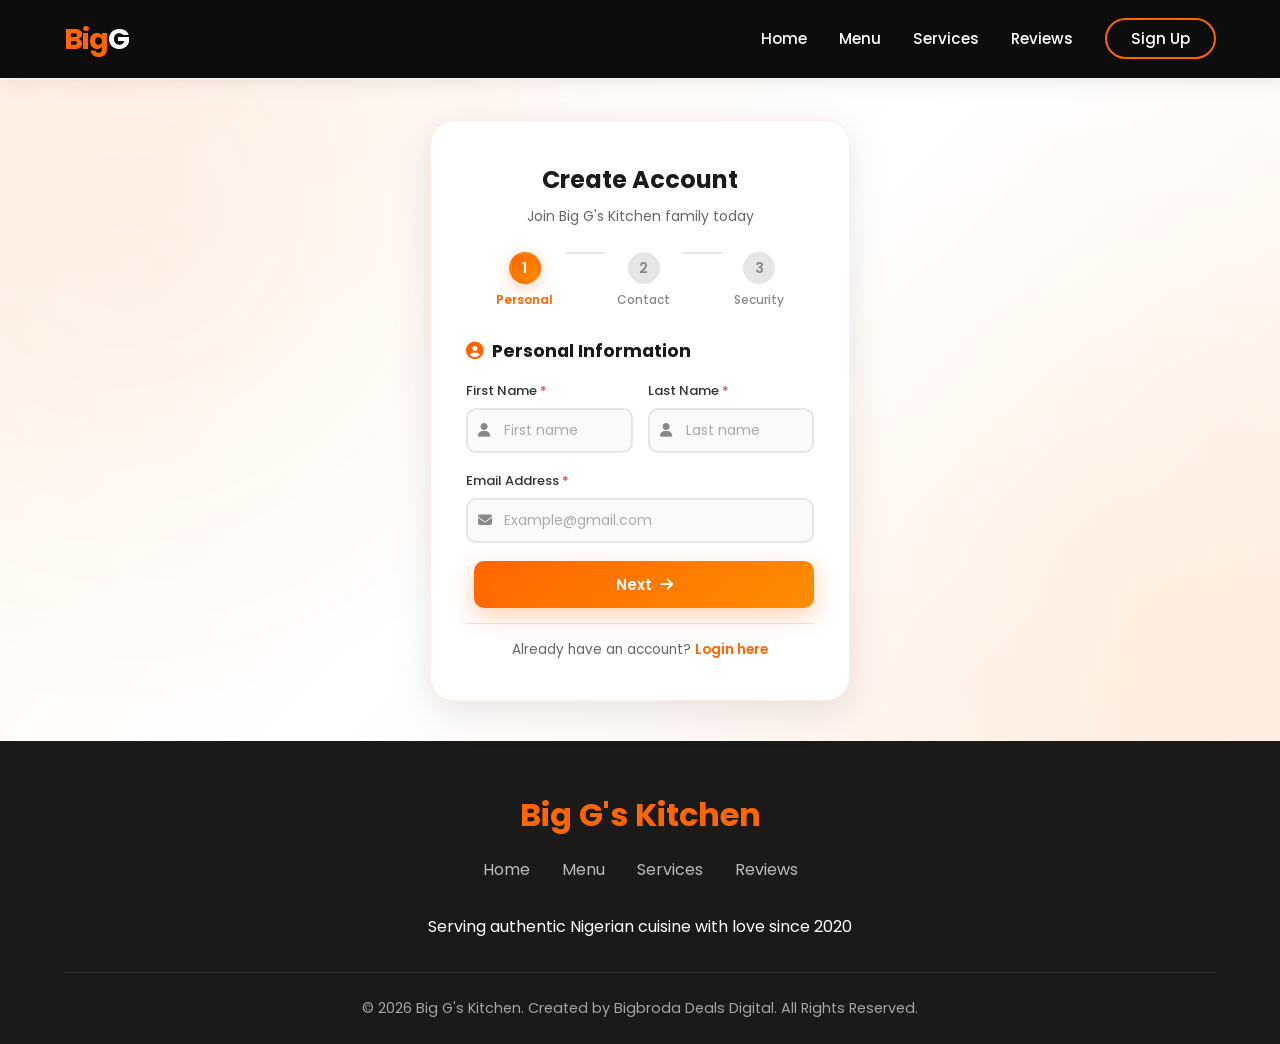
<file: b_backup.html>
<!DOCTYPE html>
<html lang="en">
<head>
    <meta charset="UTF-8">
    <meta name="viewport" content="width=device-width, initial-scale=1.0">
    <title>Big G's Kitchen - Signup Form</title>
    
    <!-- Fonts & Icons -->
    <link href="https://fonts.googleapis.com/css2?family=Poppins:wght@300;400;500;600;700&display=swap" rel="stylesheet">
    <link rel="stylesheet" href="https://cdnjs.cloudflare.com/ajax/libs/font-awesome/6.5.0/css/all.min.css">
    
        <link href="https://fonts.googleapis.com/css2?family=Poppins:wght@300;400;500;600;700&display=swap" rel="stylesheet">
    <link rel="stylesheet" href="https://cdnjs.cloudflare.com/ajax/libs/font-awesome/6.5.0/css/all.min.css">
 <link rel="stylesheet" href="bake2.css">
    <!-- AOS Animation -->
    <link href="https://unpkg.com/aos@2.3.4/dist/aos.css" rel="stylesheet">
   
    <style>
        
        /* CSS Reset & Variables */
        :root {
            --primary: #ff6600;
            --primary-dark: #e65c00;
            --primary-light: #ff8533;
            --secondary: #ff8c00;
            --dark: #1a1a1a;
            --darker: #0f0f0f;
            --light: #f8f9fa;
            --white: #ffffff;
            --text: #333333;
            --text-light: #666666;
            --text-muted: #888888;
            --success: #22c55e;
            --warning: #f59e0b;
            --error: #ef4444;
            --shadow: 0 4px 20px rgba(255, 102, 0, 0.1);
            --shadow-lg: 0 10px 40px rgba(0,0,0,0.1);
            --transition: all 0.3s cubic-bezier(0.4, 0, 0.2, 1);
        }

        * {
            margin: 0;
            padding: 0;
            box-sizing: border-box;
        }

        html {
            scroll-behavior: smooth;
        }

        body {
            font-family: 'Poppins', sans-serif;
            line-height: 1.6;
            color: var(--text);
            background: var(--white);
            overflow-x: hidden;
        }

        img {
            max-width: 100%;
            height: auto;
            display: block;
        }

        a {
            text-decoration: none;
            color: inherit;
        }

        /* Navigation */
        .navbar {
            position: fixed;
            top: 0;
            left: 0;
            right: 0;
            background: rgba(0, 0, 0, 0.95);
            backdrop-filter: blur(10px);
            padding: 1rem 5%;
            display: flex;
            justify-content: space-between;
            align-items: center;
            z-index: 1000;
            box-shadow: 0 2px 20px rgba(0,0,0,0.1);
        }

        .logo {
            font-size: 1.8rem;
            font-weight: 700;
            color: var(--primary);
            letter-spacing: -1px;
        }
       
        .logo span {
            color: var(--white);
        }

        .nav-menu {
            display: flex;
            list-style: none;
            gap: 2rem;
            align-items: center;
        }

        .nav-menu a {
            color: var(--white);
            font-weight: 500;
            font-size: 0.95rem;
            transition: var(--transition);
            position: relative;
        }

        .nav-menu a::after {
            content: '';
            position: absolute;
            bottom: -5px;
            left: 0;
            width: 0;
            height: 2px;
            background: var(--primary);
            transition: var(--transition);
        }

        .nav-menu a:hover::after,
        .nav-menu a.active::after {
            width: 100%;
        }

        .nav-menu a:hover,
        .nav-menu a.active {
            color: var(--primary);
        }

        .btn-login {
            border: 2px solid var(--primary);
            padding: 0.5rem 1.5rem;
            border-radius: 25px;
            transition: var(--transition);
        }

        .btn-login:hover {
            background: var(--primary);
            color: var(--white) !important;
        }

        .hamburger {
            display: none;
            font-size: 1.5rem;
            color: var(--primary);
            cursor: pointer;
        }

        
        /* ===== MAIN CONTENT ===== */
        .main-content {
            flex: 1;
            margin-top: 80px;
            padding: 40px 5%;
            background: linear-gradient(135deg, #fff5eb 0%, #ffffff 50%, #fff0e6 100%);
            position: relative;
        }

        .main-content::before {
            content: '';
            position: absolute;
            top: 0;
            left: 0;
            right: 0;
            bottom: 0;
            background-image: 
                radial-gradient(circle at 10% 20%, rgba(255, 102, 0, 0.05) 0%, transparent 40%),
                radial-gradient(circle at 90% 80%, rgba(255, 140, 0, 0.05) 0%, transparent 40%);
            pointer-events: none;
        }

        .signup-container {
            max-width: 420px;
            margin: 0 auto;
            position: relative;
            z-index: 1;
        }

        .signup-card {
            background: var(--white);
            border-radius: 24px;
            padding: 40px 35px;
            box-shadow: var(--shadow-lg);
            border: 1px solid rgba(255, 102, 0, 0.1);
        }

        /* Header */
        .signup-header {
            text-align: center;
            margin-bottom: 24px;
        }

        .signup-header h1 {
            font-size: 1.5rem;
            color: var(--dark);
            margin-bottom: 6px;
        }

        .signup-header p {
            color: var(--text-light);
            font-size: 0.875rem;
        }

        /* Progress Bar */
        .progress-bar {
            display: flex;
            justify-content: center;
            gap: 8px;
            margin-bottom: 28px;
        }

        .progress-step {
            display: flex;
            flex-direction: column;
            align-items: center;
            gap: 6px;
        }

        .progress-dot {
            width: 32px;
            height: 32px;
            border-radius: 50%;
            background: #e5e5e5;
            display: flex;
            align-items: center;
            justify-content: center;
            font-weight: 600;
            color: var(--text-muted);
            font-size: 0.875rem;
            transition: var(--transition);
            border: 3px solid transparent;
        }

        .progress-step.active .progress-dot {
            background: linear-gradient(135deg, var(--primary) 0%, var(--secondary) 100%);
            color: white;
            box-shadow: 0 4px 15px rgba(255, 102, 0, 0.3);
        }

        .progress-step.completed .progress-dot {
            background: var(--success);
            color: white;
        }

        .progress-step.completed .progress-dot::after {
            content: '\f00c';
            font-family: 'Font Awesome 6 Free';
            font-weight: 900;
        }

        .progress-step.completed .progress-dot span {
            display: none;
        }

        .progress-label {
            font-size: 0.75rem;
            color: var(--text-muted);
            font-weight: 500;
        }

        .progress-step.active .progress-label {
            color: var(--primary);
            font-weight: 600;
        }

        .progress-line {
            width: 40px;
            height: 2px;
            background: #e5e5e5;
           margin: 0 4px;
            margin-bottom: 20px;
            border-radius: 2px;
            transition: var(--transition);
        }

        .progress-line.completed {
            background: linear-gradient(90deg, var(--success) 0%, var(--success) 100%);
        }

        /* Form Steps */
        .form-step {
            display: none;
            animation: fadeIn 0.4s ease;
        }

        .form-step.active {
            display: block;
        }

        @keyframes fadeIn {
            from { opacity: 0; transform: translateX(20px); }
            to { opacity: 1; transform: translateX(0); }
        }

        .step-title {
            font-size: 1.1rem;
            color: var(--dark);
            margin-bottom: 16px;
            display: flex;
            align-items: center;
            gap: 8px;
        }

        .step-title i {
            color: var(--primary);
        }

        /* Input Groups */
        .input-group {
            margin-bottom: 18px;
        }

        .input-label {
            display: block;
            font-size: 0.8125rem;
            font-weight: 500;
            color: var(--text);
            margin-bottom: 6px;
        }

        .input-label span {
            color: var(--error);
        }

        .input-wrapper {
            position: relative;
        }

        .input-icon {
            position: absolute;
            left: 12px;
            top: 50%;
            transform: translateY(-50%);
            color: var(--text-muted);
            font-size: 0.875rem;
            transition: var(--transition);
        }

        .form-input {
            width: 100%;
            padding: 10px 12px 10px 36px;
            border: 2px solid #e5e5e5;
            border-radius: 10px;
            font-family: inherit;
            font-size: 0.875rem;
            color: var(--text);
            transition: var(--transition);
            background: #fafafa;
        }

        .form-input:focus {
            outline: none;
            border-color: var(--primary);
            background: var(--white);
            box-shadow: 0 0 0 4px rgba(255, 102, 0, 0.1);
        }

        .form-input:focus + .input-icon {
            color: var(--primary);
        }

        .form-input::placeholder {
            color: #aaa;
        }

        .form-row {
            display: grid;
            grid-template-columns: 1fr 1fr;
            gap: 15px;
        }

        /* Password Strength */
        .password-strength {
            margin-top: -10px;
            margin-bottom: 18px;
        }

        .strength-bar {
            height: 4px;
            background: #e5e5e5;
            border-radius: 2px;
            overflow: hidden;
        }

        .strength-fill {
            height: 100%;
            width: 0;
            transition: var(--transition);
            border-radius: 2px;
        }

        .strength-fill.weak { width: 33%; background: var(--error); }
        .strength-fill.medium { width: 66%; background: var(--warning); }
        .strength-fill.strong { width: 100%; background: var(--success); }

        .strength-text {
            font-size: 0.8rem;
            margin-top: 6px;
            color: var(--text-muted);
        }

        /* Checkbox */
        .checkbox-group {
            display: flex;
            align-items: flex-start;
            gap: 12px;
            margin-bottom: 20px;
        }

        .checkbox-group input[type="checkbox"] {
            width: 20px;
            height: 20px;
            accent-color: var(--primary);
            margin-top: 2px;
            cursor: pointer;
        }

        .checkbox-group label {
            font-size: 0.85rem;
            color: var(--text-light);
            line-height: 1.5;
            cursor: pointer;
        }

        .checkbox-group label a {
            color: var(--primary);
            text-decoration: none;
            font-weight: 600;
        }

        /* Buttons */
        .form-buttons {
            display: flex;
            gap: 8px;
            margin-top: 8px;
        }

        .btn {
            flex: 1;
            padding: 12px;
            border: none;
            border-radius: 10px;
            font-family: inherit;
            font-size:  0.9375rem;
            font-weight: 600;
            cursor: pointer;
            transition: var(--transition);
            display: flex;
            align-items: center;
            justify-content: center;
            gap: 8px;
        }

        .btn-secondary {
            background: #f5f5f5;
            color: var(--text);
        }

        .btn-secondary:hover {
            background: #e5e5e5;
        }

        .btn-primary {
            background: linear-gradient(135deg, var(--primary) 0%, var(--secondary) 100%);
            color: white;
            box-shadow: 0 8px 25px rgba(255, 102, 0, 0.3);
        }

        .btn-primary:hover {
            transform: translateY(-2px);
            box-shadow: 0 12px 35px rgba(255, 102, 0, 0.4);
        }

        .btn:disabled {
            opacity: 0.6;
            cursor: not-allowed;
            transform: none !important;
        }

        /* Error Message */
        .error-message {
            background: rgba(239, 68, 68, 0.1);
            color: var(--error);
            padding: 12px 16px;
            border-radius: 12px;
            font-size: 0.9rem;
            margin-bottom: 20px;
            display: none;
            align-items: center;
            gap: 10px;
        }

        .error-message.show {
            display: flex;
        }

        /* Success Message */
        .success-message {
            display: none;
            text-align: center;
            padding: 20px;
        }

        .success-message.show {
            display: block;
            animation: fadeIn 0.5s ease;
        }

        .success-icon {
            width: 80px;
            height: 80px;
            background: linear-gradient(135deg, var(--success) 0%, #4ade80 100%);
            border-radius: 50%;
            display: flex;
            align-items: center;
            justify-content: center;
            margin: 0 auto 20px;
            color: white;
            font-size: 2.5rem;
            box-shadow: 0 10px 30px rgba(34, 197, 94, 0.3);
            animation: scaleIn 0.5s ease;
        }

        @keyframes scaleIn {
            from { transform: scale(0); }
            to { transform: scale(1); }
        }

        .success-message h2 {
            color: var(--dark);
            margin-bottom: 10px;
        }

        .success-message p {
            color: var(--text-light);
            margin-bottom: 25px;
        }

        /* Login Link */
        .login-link {
            text-align: center;
            margin-top: 15px;
            padding-top: 15px;
            border-top: 1.3px solid #e5e5e5;
        }

        .login-link p {
            color: var(--text-light);
            font-size:  0.85rem;
        }

        .login-link a {
            color: var(--primary);
            text-decoration: none;
            font-weight: 600;
        }

        .login-link a:hover {
            color: var(--primary-dark);
        }

        /* Loading Spinner */
        .spinner {
            display: none;
            width: 20px;
            height: 20px;
            border: 2px solid rgba(255,255,255,0.3);
            border-top-color: white;
            border-radius: 50%;
            animation: spin 0.8s linear infinite;
        }

        .spinner.show {
            display: inline-block;
        }

        @keyframes spin {
            to { transform: rotate(360deg); }
        }


        @keyframes float {
            0%, 100% { transform: translateY(0); }
            50% { transform: translateY(-20px); }
        }

        
          

        @media (max-width: 480px) {
            .section-header h2 {
                font-size: 1.6rem;
            }

            .location-info {
                padding: 20px;
            }

            .address-block h3 {
                font-size: 1.1rem;
            }

            .address-text {
                font-size: 0.95rem;
            }

            .map-container {
                min-height: 300px;
            }

            .map-iframe {
                min-height: 300px;
            }

            .directions-btn {
                width: calc(100% - 30px);
                justify-content: center;
                right: 15px;
                left: 15px;
            }

            .hours-row {
                font-size: 0.85rem;
            }
        }

        /* Print Styles */
        @media print {
            .location-section {
                background: white;
                padding: 20px;
            }

            .map-wrapper {
                box-shadow: none;
                border: 1px solid #ddd;
            }

            .directions-btn {
                display: none;
            }
        }
        /* Footer */
        footer {
            background: var(--dark);
            color: var(--white);
            padding: 3rem 5% 1.5rem;
            text-align: center;
        }

        .footer-content {
            max-width: 600px;
            margin: 0 auto;
        }

        .footer-logo {
            font-size: 2rem;
            font-weight: 700;
            color: var(--primary);
            margin-bottom: 1rem;
        }

        .footer-links {
            display: flex;
            justify-content: center;
            gap: 2rem;
            margin-bottom: 2rem;
            flex-wrap: wrap;
        }

        .footer-links a {
            color: rgba(255,255,255,0.7);
            transition: var(--transition);
        }

        .footer-links a:hover {
            color: var(--primary);
        }

        .footer-bottom {
            border-top: 1px solid rgba(255,255,255,0.1);
            padding-top: 1.5rem;
            margin-top: 2rem;
            font-size: 0.9rem;
            color: rgba(255,255,255,0.6);
        }

        /* Mobile Responsive */
        @media (max-width: 768px) {
            .hamburger {
                display: block;
            }

            .nav-menu {
                position: fixed;
                top: 70px;
                left: 0;
                right: 0;
                background: rgba(0,0,0,0.98);
                flex-direction: column;
                padding: 2rem;
                gap: 1.5rem;
                transform: translateY(-150%);
                transition: transform 0.3s ease;
                box-shadow: 0 10px 30px rgba(0,0,0,0.3);
            }

            .nav-menu.active {
                transform: translateY(0);
            }

            .hero {
                flex-direction: column-reverse;
                text-align: center;
                padding-top: 5rem;
            }

            .hero-content {
                max-width: 100%;
            }

            .hero-buttons {
                justify-content: center;
            }

            .social-proof {
                text-align: center;
            }

            .social-icons {
                justify-content: center;
            }

            .hero-image img {
                max-width: 300px;
            }

            .product-grid,
            .features-grid,
            .testimonials-grid {
                grid-template-columns: 1fr;
            }
        }

        @media (max-width: 480px) {
            .hero h1 {
                font-size: 2rem;
            }

            .btn-primary,
            .btn-secondary {
                width: 100%;
                justify-content: center;
            }

            .product-footer {
                flex-direction: column;
                gap: 1rem;
                align-items: stretch;
            }

            .btn-order {
                width: 100%;
                justify-content: center;
            }
        }

        /* Scrollbar Styling */
        ::-webkit-scrollbar {
            width: 10px;
        }

        ::-webkit-scrollbar-track {
            background: var(--light);
        }

        ::-webkit-scrollbar-thumb {
            background: var(--primary);
            border-radius: 5px;
        }

        ::-webkit-scrollbar-thumb:hover {
            background: var(--primary-dark);
        }
    </style>
</head>
<body>

    <!-- Navigation -->
    <nav class="navbar">
        <div class="logo">Big<span>G</span></div>
        <div class="hamburger" onclick="toggleMenu()">
            <i class="fas fa-bars"></i>
        </div>
        <ul class="nav-menu" id="navMenu">
            <li><a href="http://127.0.0.1:5500/JavascriptCode/bake2.html#home" class="active">Home</a></li>
            <li><a href="http://127.0.0.1:5500/JavascriptCode/bake2.html#products">Menu</a></li>
            <li><a href="http://127.0.0.1:5500/JavascriptCode/bake2.html#features">Services</a></li>
            <li><a href="http://127.0.0.1:5500/JavascriptCode/bake2.html#testimonials">Reviews</a></li>
            <li><a href="#signUp" class="btn-login">Sign Up</a></li>
        </ul>
    </nav>

    <!-- ===== MAIN CONTENT ===== -->
    <main class="main-content" >
        <div class="signup-container">
            <div class="signup-card">
                
                <!-- Header -->
                <div class="signup-header" id="signup-header">
                    <h1>Create Account</h1>
                    <p>Join Big G's Kitchen family today</p>
                </div>

                <!-- Progress Bar -->
                <div class="progress-bar">
                    <div class="progress-step active" id="stepInd1">
                        <div class="progress-dot"><span>1</span></div>
                        <span class="progress-label">Personal</span>
                    </div>
                    <div class="progress-line" id="line1"></div>
                    <div class="progress-step" id="stepInd2">
                        <div class="progress-dot"><span>2</span></div>
                        <span class="progress-label">Contact</span>
                    </div>
                    <div class="progress-line" id="line2"></div>
                    <div class="progress-step" id="stepInd3">
                        <div class="progress-dot"><span>3</span></div>
                        <span class="progress-label">Security</span>
                    </div>
                </div>

                <!-- Error Message -->
                <div class="error-message" id="errorMsg">
                    <i class="fas fa-exclamation-circle"></i>
                    <span id="errorText">Please fill all required fields</span>
                </div>

                <!-- Registration Form -->
                <form id="registerForm" onsubmit="handleSubmit (event)">

                    <!-- STEP 1: Personal Info -->
                    <div class="form-step active" id="step1">
                        <h3 class="step-title">
                            <i class="fas fa-user-circle"></i>
                            Personal Information
                        </h3>

                        <div class="form-row">
                            <div class="input-group">
                                <label class="input-label">First Name <span>*</span></label>
                                <div class="input-wrapper">
                                    <i class="fas fa-user input-icon"></i>
                                    <input type="text" class="form-input" id="fname" name="fname" placeholder="First name" required>
                                </div>
                            </div>
                            <div class="input-group">
                                <label class="input-label">Last Name <span>*</span></label>
                                <div class="input-wrapper">
                                    <i class="fas fa-user input-icon"></i>
                                    <input type="text" class="form-input" id="lname" name="lname" placeholder="Last name" required>
                                </div>
                            </div>
                        </div>

                        <div class="input-group">
                            <label class="input-label">Email Address <span>*</span></label>
                            <div class="input-wrapper">
                                <i class="fas fa-envelope input-icon"></i>
                                <input type="email" name="email" class="form-input" id="email" placeholder="Example@gmail.com" required>
                            </div>
                        </div>

                        <div class="form-buttons">
                            <span></span>
                            <button type="button" class="btn btn-primary" onclick="nextStep()">
                                Next <i class="fas fa-arrow-right"></i>
                            </button>
                        </div>
                    </div>

                    <!-- STEP 2: Contact & Address -->
                    <div class="form-step" id="step2">
                        <h3 class="step-title">
                            <i class="fas fa-map-marker-alt"></i>
                            Contact Details
                        </h3>

                        <div class="input-group">
                            <label class="input-label">Phone Number <span>*</span></label>
                            <div class="input-wrapper">
                                <i class="fas fa-phone input-icon"></i>
                                <input type="tel" class="form-input" id="phone" name="phone" placeholder="+234" required>
                            </div>
                        </div>

                        <div class="form-row">
                            <div class="input-group">
                                <label class="input-label">Town/City <span>*</span></label>
                                <div class="input-wrapper">
                                    <i class="fas fa-city input-icon"></i>
                                    <input type="text" class="form-input" id="town" name="town" placeholder="Ikot Ekpene" required>
                                </div>
                            </div>
                            <div class="input-group">
                                <label class="input-label">State <span>*</span></label>
                                <div class="input-wrapper">
                                    <i class="fas fa-map input-icon"></i>
                                    <select class="form-input" id="state" style="padding-left: 48px; cursor: pointer;" required>
                                        <option value="">Select State</option>
                                        <option value="Akwa Ibom" selected>Akwa Ibom</option>
                                        <option value="Lagos">Lagos</option>
                                        <option value="Abuja">Abuja</option>
                                        <option value="Rivers">Rivers</option>
                                        <option value="Delta">Delta</option>
                                    </select>
                                </div>
                            </div>
                        </div>

                        <div class="input-group">
                            <label class="input-label">Street Address <span>*</span></label>
                            <div class="input-wrapper">
                                <i class="fas fa-home input-icon"></i>
                                <input type="text" class="form-input" id="street" name="street" placeholder="123 Adetokunbo Street, GRA" required>
                            </div>
                        </div>

                       

                        <div class="form-buttons">
                            <button type="button" class="btn btn-secondary" onclick="prevStep()">
                                <i class="fas fa-arrow-left"></i> Back
                            </button>
                            <button type="button" class="btn btn-primary" onclick="nextStep()">
                                Next <i class="fas fa-arrow-right"></i>
                            </button>
                        </div>
                    </div>

                    <!-- STEP 3: Password -->
                    <div class="form-step" id="step3">
                        <h3 class="step-title">
                            <i class="fas fa-shield-alt"></i>
                            Create Password
                        </h3>

                        <div class="input-group">
                            <label class="input-label">Password <span>*</span></label>
                            <div class="input-wrapper">
                                <i class="fas fa-lock input-icon"></i>
                                <input type="password" class="form-input" id="pass1" name="pass1" placeholder="Create strong password" required oninput="checkStrength(this.value)">
                            </div>
                            <div class="password-strength">
                                <div class="strength-bar">
                                    <div class="strength-fill" id="strengthFill"></div>
                                </div>
                                <div class="strength-text" id="strengthText">Enter at least 8 characters</div>
                            </div>
                        </div>

                        <div class="input-group">
                            <label class="input-label">Confirm Password <span>*</span></label>
                            <div class="input-wrapper">
                                <i class="fas fa-lock input-icon"></i>
                                <input type="password" class="form-input" id="pass2" name="pass2" placeholder="Confirm your password" required>
                            </div>
                        </div>

                        <div class="checkbox-group">
                            <input type="checkbox" id="agreeTerms" required>
                            <label for="agreeTerms">I agree to the <a href="#">Terms of Service</a> and <a href="#">Privacy Policy</a></label>
                        </div>

                        <div class="form-buttons">
                            <button type="button" class="btn btn-secondary" onclick="prevStep()">
                                <i class="fas fa-arrow-left"></i> Back
                            </button>
                            <button type="submit" class="btn btn-primary" id="submitBtn">
                                <span>Create Account</span>
                                <div class="spinner" id="spinner"></div>
                            </button>
                        </div>
                    </div>

                </form>

                <!-- Success Message -->
                <div class="success-message" id="successMsg">
                    <div class="success-icon">
                        <i class="fas fa-check"></i>
                    </div>
                    <h2>Welcome to Big G's!</h2>
                    <p>Your account has been created successfully. You can now login and start ordering delicious meals.</p>
                    <a href="http://127.0.0.1:5500/JavascriptCode/bake_login.html" class="btn btn-primary" style="display: inline-flex; text-decoration: none;">
                        Go to Login <i class="fas fa-arrow-right"></i>
                    </a>
                </div>

                <!-- Login Link -->
                <div class="login-link" id="loginLink">
                    <p>Already have an account? <a href="http://127.0.0.1:5500/JavascriptCode/bake_login.html">Login here</a></p>
                </div>

            </div>
        </div>
    </main>

    <!-- Footer -->
    <footer>
        <div class="footer-content">
            <div class="footer-logo">Big G's Kitchen</div>
            <div class="footer-links">
                <a href="http://127.0.0.1:5500/JavascriptCode/bake2.html#home">Home</a>
                <a href="http://127.0.0.1:5500/JavascriptCode/bake2.html#products">Menu</a>
                <a href="http://127.0.0.1:5500/JavascriptCode/bake2.html#features">Services</a>
                <a href="http://127.0.0.1:5500/JavascriptCode/bake2.html#testimonials">Reviews</a>
            </div>
            <p>Serving authentic Nigerian cuisine with love since 2020</p>
        </div>
        <div class="footer-bottom">
            <p>&copy; 2026 Big G's Kitchen. Created by Bigbroda Deals Digital. All Rights Reserved.</p>
        </div>
    </footer>

    <!-- Scripts -->
    <script src="https://unpkg.com/aos@2.3.4/dist/aos.js"></script>
    <script>
        // Initialize AOS Animation
        AOS.init({
            duration: 800,
            easing: "ease-out-cubic",
            once: true,
            offset: 100,
            disable: 'mobile'
        });

        // Mobile Menu Toggle
        function toggleMenu() {
            const navMenu = document.getElementById('navMenu');
            navMenu.classList.toggle('active');
        }

        // Close menu when clicking a link
        document.querySelectorAll('.nav-menu a').forEach(link => {
            link.addEventListener('click', () => {
                document.getElementById('navMenu').classList.remove('active');
            });
        });

        

        // Active Navigation Highlight on Scroll
        const sections = document.querySelectorAll('section[id]');
        const navLinks = document.querySelectorAll('.nav-menu a');

        window.addEventListener('scroll', () => {
            let current = '';
            sections.forEach(section => {
                const sectionTop = section.offsetTop;
                const sectionHeight = section.clientHeight;
                if (scrollY >= (sectionTop - 200)) {
                    current = section.getAttribute('id');
                }
            });

            navLinks.forEach(link => {
                link.classList.remove('active');
                if (link.getAttribute('href') === `#${current}`) {
                    link.classList.add('active');
                }
            });
        });

        //Form Content
        let currentStep = 1;
        const totalSteps = 3;

       

        // Update progress indicators
        function updateProgress() {
            for (let i = 1; i <= totalSteps; i++) {
                const stepInd = document.getElementById('stepInd' + i);
                const line = document.getElementById('line' + i);
                
                if (i < currentStep) {
                    stepInd.classList.remove('active');
                    stepInd.classList.add('completed');
                    if (line) line.classList.add('completed');
                } else if (i === currentStep) {
                    stepInd.classList.add('active');
                    stepInd.classList.remove('completed');
                    if (line) line.classList.remove('completed');
                } else {
                    stepInd.classList.remove('active', 'completed');
                    if (line) line.classList.remove('completed');
                }
            }
        }

        // Show specific step
        function showStep(step) {
            document.querySelectorAll('.form-step').forEach((el, index) => {
                el.classList.remove('active');
                if (index + 1 === step) {
                    el.classList.add('active');
                }
            });
            currentStep = step;
            updateProgress();
            hideError();
        }

        // Go to next step
        function nextStep() {
            // Validate current step
            if (currentStep === 1) {
                const fname = document.getElementById('fname').value.trim();
                const lname = document.getElementById('lname').value.trim();
                const email = document.getElementById('email').value.trim();

                if (!fname || !lname || !email) {
                    showError('Please fill in all required fields');
                    return;
                }
                if (!isValidEmail(email)) {
                    showError('Please enter a valid email address');
                    return;
                }
            }

            if (currentStep === 2) {
                const phone = document.getElementById('phone').value.trim();
                const town = document.getElementById('town').value.trim();
                const state = document.getElementById('state').value;
                const street = document.getElementById('street').value.trim();

                if (!phone || !town || !state || !street) {
                    showError('Please fill in all required fields');
                    return;
                }
            }

            if (currentStep < totalSteps) {
                showStep(currentStep + 1);
            }
        }

        // Go to previous step
        function prevStep() {
            if (currentStep > 1) {
                showStep(currentStep - 1);
            }
        }

        // Show error message
        function showError(message) {
            const errorMsg = document.getElementById('errorMsg');
            const errorText = document.getElementById('errorText');
            errorText.textContent = message;
            errorMsg.classList.add('show');
            
            // Auto hide after 5 seconds
            setTimeout(hideError, 5000);
        }

        // Hide error message
        function hideError() {
            document.getElementById('errorMsg').classList.remove('show');
        }

        // Validate email format
        function isValidEmail(email) {
            return /^[^\s@]+@[^\s@]+\.[^\s@]+$/.test(email);
        }

        // Check password strength
        function checkStrength(password) {
            const fill = document.getElementById('strengthFill');
            const text = document.getElementById('strengthText');

            if (password.length === 0) {
                fill.className = 'strength-fill';
                text.textContent = 'Enter at least 8 characters';
                text.style.color = '#888';
                return;
            }

            let strength = 0;
            if (password.length >= 8) strength++;
            if (password.match(/[a-z]/) && password.match(/[A-Z]/)) strength++;
            if (password.match(/[0-9]/)) strength++;
            if (password.match(/[^a-zA-Z0-9]/)) strength++;

            fill.className = 'strength-fill';
            if (strength <= 1) {
                fill.classList.add('weak');
                text.textContent = 'Weak password';
            } else if (strength === 2 || strength === 3) {
                fill.classList.add('medium');
                text.textContent = 'Medium strength';
            } else {
                fill.classList.add('strong');
                text.textContent = 'Strong password';
            }
        }

        // Handle form submission
        function handleSubmit(e) {
            e.preventDefault();
            hideError();

            const pass1 = document.getElementById('pass1').value;
            const pass2 = document.getElementById('pass2').value;
            const agreeTerms = document.getElementById('agreeTerms').checked;

            if (pass1.length < 8) {
                showError('Password must be at least 8 characters');
                return;
            }

            if (pass1 !== pass2) {
                showError('Passwords do not match');
                return;
            }

            if (!agreeTerms) {
                showError('Please agree to the Terms of Service');
                return;
            }

            // Show loading
            const btn = document.getElementById('submitBtn');
            const spinner = document.getElementById('spinner');
            const btnText = btn.querySelector('span');
            
            btn.disabled = true;
            spinner.classList.add('show');
            btnText.textContent = 'Creating...';

            // Simulate API call
            setTimeout(() => {
                // Hide form and show success
                document.getElementById('registerForm').style.display = 'none';
                document.querySelector('.progress-bar').style.display = 'none';
                document.getElementById('signup-header').style.display = 'none';
                document.getElementById('loginLink').style.display = 'none';
                document.getElementById('successMsg').classList.add('show');
                
                // Scroll to top
                window.scrollTo({ top: 0, behavior: 'smooth' });
            }, 2000);
        }

        // Close mobile menu when clicking outside
        document.addEventListener('click', function(e) {
            const navMenu = document.getElementById('navMenu');
            const hamburger = document.querySelector('.hamburger');
            
            if (!navMenu.contains(e.target) && !hamburger.contains(e.target)) {
                navMenu.classList.remove('active');
            }
        });

        // Enter key support for form navigation
        document.addEventListener('keypress', function(e) {
            if (e.key === 'Enter' && e.target.tagName !== 'BUTTON') {
                e.preventDefault();
                const activeStep = document.querySelector('.form-step.active');
                const inputs = activeStep.querySelectorAll('input:not([type="checkbox"])');
                const lastInput = inputs[inputs.length - 1];
                
                if (document.activeElement === lastInput && currentStep < 3) {
                    nextStep();
                }
            }
        });
    </script>
</body>
</html>
</file>
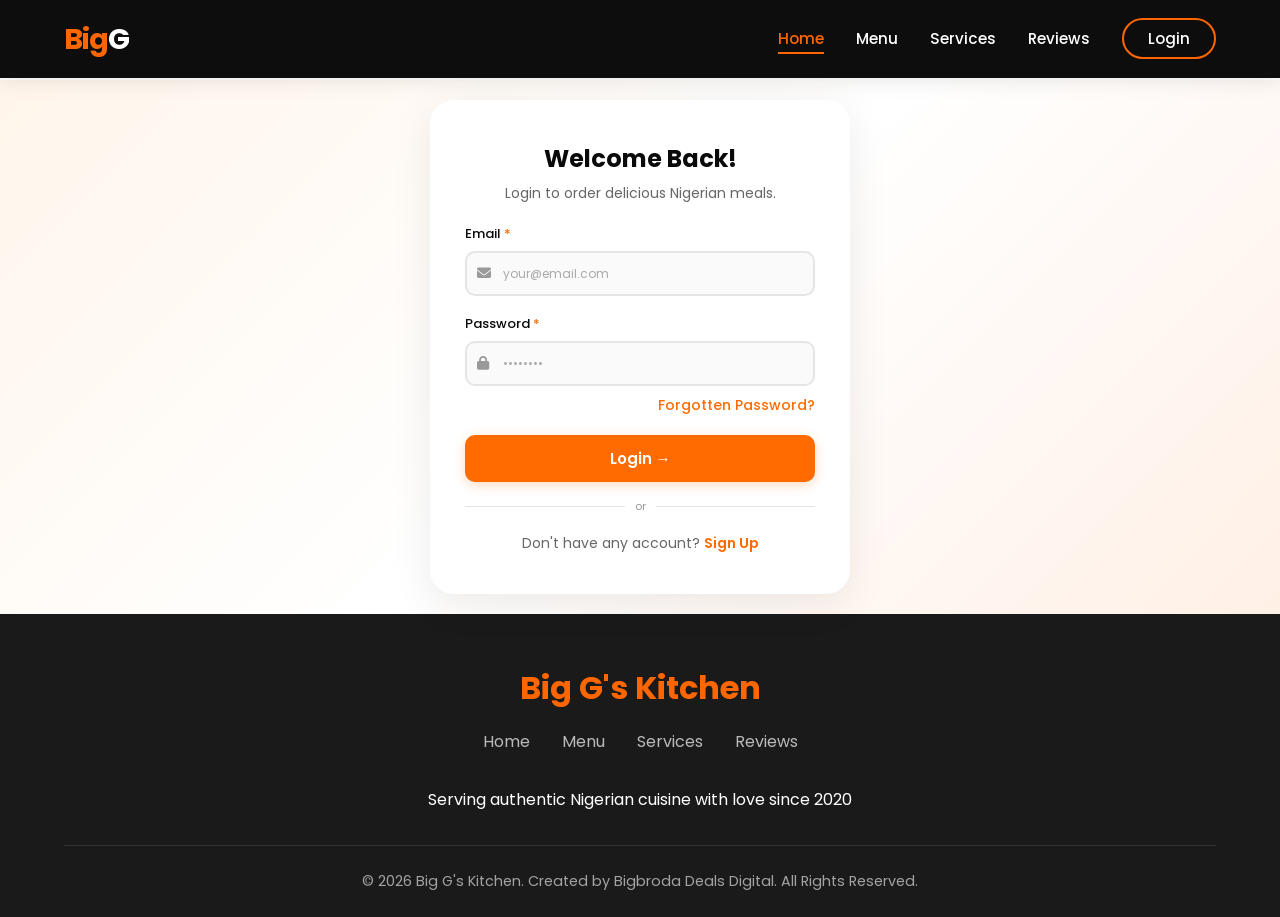
<file: bake_login.html>
<!DOCTYPE html>
<html lang="en">
<head>
    <meta charset="UTF-8">
    <meta name="viewport" content="width=device-width, initial-scale=1.0">
    <title>Big G's Kitchen - Login Form</title>
    
    <!-- Fonts & Icons -->
    <link href="https://fonts.googleapis.com/css2?family=Poppins:wght@300;400;500;600;700&display=swap" rel="stylesheet">
    <link rel="stylesheet" href="https://cdnjs.cloudflare.com/ajax/libs/font-awesome/6.5.0/css/all.min.css">
    
        <link href="https://fonts.googleapis.com/css2?family=Poppins:wght@300;400;500;600;700&display=swap" rel="stylesheet">
    <link rel="stylesheet" href="https://cdnjs.cloudflare.com/ajax/libs/font-awesome/6.5.0/css/all.min.css">
 <link rel="stylesheet" href="bake2.css">
    <!-- AOS Animation -->
    <link href="https://unpkg.com/aos@2.3.4/dist/aos.css" rel="stylesheet">
   
    <style>
        
        /* CSS Reset & Variables */
        :root {
            --primary: #ff6600;
            --primary-dark: #e65c00;
            --primary-light: #ff8533;
            --secondary: #ff8c00;
            --dark: #1a1a1a;
            --darker: #0f0f0f;
            --light: #f8f9fa;
            --white: #ffffff;
            --text: #333333;
            --text-light: #666666;
            --text-muted: #888888;
            --success: #22c55e;
            --warning: #f59e0b;
            --error: #ef4444;
            --shadow: 0 4px 20px rgba(255, 102, 0, 0.1);
            --shadow-lg: 0 10px 40px rgba(0,0,0,0.1);
            --transition: all 0.3s cubic-bezier(0.4, 0, 0.2, 1);
        }

        * {
            margin: 0;
            padding: 0;
            box-sizing: border-box;
        }

        html {
            scroll-behavior: smooth;
        }

        body {
            font-family: 'Poppins', sans-serif;
            line-height: 1.6;
            color: var(--text);
            background: var(--white);
            overflow-x: hidden;
        }

        img {
            max-width: 100%;
            height: auto;
            display: block;
        }

        a {
            text-decoration: none;
            color: inherit;
        }

        /* Navigation */
        .navbar {
            position: fixed;
            top: 0;
            left: 0;
            right: 0;
            background: rgba(0, 0, 0, 0.95);
            backdrop-filter: blur(10px);
            padding: 1rem 5%;
            display: flex;
            justify-content: space-between;
            align-items: center;
            z-index: 1000;
            box-shadow: 0 2px 20px rgba(0,0,0,0.1);
        }

        .logo {
            font-size: 1.8rem;
            font-weight: 700;
            color: var(--primary);
            letter-spacing: -1px;
        }
       
        .logo span {
            color: var(--white);
        }

        .nav-menu {
            display: flex;
            list-style: none;
            gap: 2rem;
            align-items: center;
        }

        .nav-menu a {
            color: var(--white);
            font-weight: 500;
            font-size: 0.95rem;
            transition: var(--transition);
            position: relative;
        }

        .nav-menu a::after {
            content: '';
            position: absolute;
            bottom: -5px;
            left: 0;
            width: 0;
            height: 2px;
            background: var(--primary);
            transition: var(--transition);
        }

        .nav-menu a:hover::after,
        .nav-menu a.active::after {
            width: 100%;
        }

        .nav-menu a:hover,
        .nav-menu a.active {
            color: var(--primary);
        }

        .btn-login {
            border: 2px solid var(--primary);
            padding: 0.5rem 1.5rem;
            border-radius: 25px;
            transition: var(--transition);
        }

        .btn-login:hover {
            background: var(--primary);
            color: var(--white) !important;
        }

        .hamburger {
            display: none;
            font-size: 1.5rem;
            color: var(--primary);
            cursor: pointer;
        }

        
        /* Compact Main Content */
        .main-content {
            flex: 1;
            display: flex;
            align-items: center;
            justify-content: center;
            padding: 20px 16px;
            margin-top: 80px;
            background: linear-gradient(135deg, #fff5eb 0%, #ffffff 50%, #fff0e6 100%);
        }

        /* Compact Login Card */
        .login-card {
            background: white;
            border-radius: 24px;
            padding: 40px 35px;
            width: 100%;
            max-width: 420px;
            box-shadow: 0 10px 40px rgba(0,0,0,0.08);
            text-align: center;
            animation: slideUp 0.4s ease-out;
        }

        @keyframes slideUp {
            from {
                opacity: 0;
                transform: translateY(20px);
            }
            to {
                opacity: 1;
                transform: translateY(0);
            }
        }

        .welcome-title {
            font-size: 1.5rem;
            font-weight: 700;
            color: #0a0a0a;
            margin-bottom: 6px;
        }

        .welcome-text {
            font-size: 0.875rem;
            color: #666;
            margin-bottom: 20px;
            line-height: 1.4;
        }

        /* Compact Form */
        .form-group {
            margin-bottom: 18px;
            text-align: left;
        }

        .form-label {
            display: block;
            font-size: 0.8125rem;
            font-weight: 500;
            color: #0a0a0a;
            margin-bottom: 6px;
        }

        .required {
            color: #ff6b00;
        }

        .input-wrapper {
            position: relative;
        }

        .input-icon {
            position: absolute;
            left: 12px;
            top: 50%;
            transform: translateY(-50%);
            color: #999;
            font-size: 0.875rem;
        }

        input {
            width: 100%;
            padding: 10px 12px 10px 36px;
            border: 2px solid #e5e5e5;
            border-radius: 10px;
            font-family: inherit;
            font-size: 0.875rem;
            transition: all 0.2s ease;
            background: #fafafa;
        }

        input:focus {
            outline: none;
            border-color: #ff6b00;
            background: white;
            box-shadow: 0 0 0 4px rgba(255, 102, 0, 0.1);
        }
        input:focus + .input-icon {
            color: var(--primary);
        }

        input::placeholder {
            color: #aaa;
            font-size: 0.75rem;
        }

        .password-toggle {
            position: absolute;
            right: 10px;
            top: 50%;
            transform: translateY(-50%);
            color: #999;
            cursor: pointer;
            font-size: 0.875rem;
        }

        .forgot-password {
            text-align: right;
            margin-top: 6px;
        }

        .forgot-password a {
            color: #ff6b00;
            text-decoration: none;
            font-size: 0.875rem;
            font-weight: 500;
        }

        .forgot-password a:hover {
            text-decoration: underline;
        }

        /* Compact Login Button */
        .login-btn {
            width: 100%;
            padding: 12px;
            background: #ff6b00;
            color: white;
            border: none;
            border-radius: 10px;
             font-family: inherit;
            font-size: 0.9375rem;
            font-weight: 600;
            cursor: pointer;
            transition: all 0.3s ease;
            display: flex;
            align-items: center;
            justify-content: center;
            gap: 8px;
            box-shadow: 0 3px 12px rgba(255, 107, 0, 0.25);
        }

        .login-btn:hover {
            background: #e55a00;
            transform: translateY(-1px);
            box-shadow: 0 5px 16px rgba(255, 107, 0, 0.35);
        }

        /* Compact Divider */
        .divider {
            display: flex;
            align-items: center;
            margin: 16px 0;
            color: #999;
            font-size: 0.6875rem;
        }

        .divider::before,
        .divider::after {
            content: '';
            flex: 1;
            height: 1px;
            background: #e5e5e5;
        }

        .divider span {
            padding: 0 10px;
        }

        /* Compact Social Login */
        .social-login {
            display: flex;
            gap: 8px;
            justify-content: center;
        }

        .social-btn {
            flex: 1;
            padding: 8px;
            border: 1.5px solid #e5e5e5;
            border-radius: 8px;
            background: white;
            cursor: pointer;
            transition: all 0.3s ease;
            font-size: 0.6875rem;
            font-weight: 500;
            color: #333;
            display: flex;
            align-items: center;
            justify-content: center;
            gap: 4px;
        }

        .social-btn:hover {
            border-color: #ff6b00;
            background: #fff8f0;
        }

        .signup-link {
            margin-top: 16px;
            font-size: 0.875rem;
            color: #666;
        }

        .signup-link a {
            color: #ff6b00;
            text-decoration: none;
            font-weight: 600;
        }

          

        @media (max-width: 480px) {
            .section-header h2 {
                font-size: 1.6rem;
            }

            .location-info {
                padding: 20px;
            }

            .address-block h3 {
                font-size: 1.1rem;
            }

            .address-text {
                font-size: 0.95rem;
            }

            .map-container {
                min-height: 300px;
            }

            .map-iframe {
                min-height: 300px;
            }

            .directions-btn {
                width: calc(100% - 30px);
                justify-content: center;
                right: 15px;
                left: 15px;
            }

            .hours-row {
                font-size: 0.85rem;
            }
        }

        /* Print Styles */
        @media print {
            .location-section {
                background: white;
                padding: 20px;
            }

            .map-wrapper {
                box-shadow: none;
                border: 1px solid #ddd;
            }

            .directions-btn {
                display: none;
            }
        }
        /* Footer */
        footer {
            background: var(--dark);
            color: var(--white);
            padding: 3rem 5% 1.5rem;
            text-align: center;
        }

        .footer-content {
            max-width: 600px;
            margin: 0 auto;
        }

        .footer-logo {
            font-size: 2rem;
            font-weight: 700;
            color: var(--primary);
            margin-bottom: 1rem;
        }

        .footer-links {
            display: flex;
            justify-content: center;
            gap: 2rem;
            margin-bottom: 2rem;
            flex-wrap: wrap;
        }

        .footer-links a {
            color: rgba(255,255,255,0.7);
            transition: var(--transition);
        }

        .footer-links a:hover {
            color: var(--primary);
        }

        .footer-bottom {
            border-top: 1px solid rgba(255,255,255,0.1);
            padding-top: 1.5rem;
            margin-top: 2rem;
            font-size: 0.9rem;
            color: rgba(255,255,255,0.6);
        }

        /* Mobile Responsive */
        @media (max-width: 768px) {
            .hamburger {
                display: block;
            }

            .nav-menu {
                position: fixed;
                top: 70px;
                left: 0;
                right: 0;
                background: rgba(0,0,0,0.98);
                flex-direction: column;
                padding: 2rem;
                gap: 1.5rem;
                transform: translateY(-150%);
                transition: transform 0.3s ease;
                box-shadow: 0 10px 30px rgba(0,0,0,0.3);
            }

            .nav-menu.active {
                transform: translateY(0);
            }

            .hero {
                flex-direction: column-reverse;
                text-align: center;
                padding-top: 5rem;
            }

            .hero-content {
                max-width: 100%;
            }

            .hero-buttons {
                justify-content: center;
            }

            .social-proof {
                text-align: center;
            }

            .social-icons {
                justify-content: center;
            }

            .hero-image img {
                max-width: 300px;
            }

            .product-grid,
            .features-grid,
            .testimonials-grid {
                grid-template-columns: 1fr;
            }
        }

        @media (max-width: 480px) {
            .hero h1 {
                font-size: 2rem;
            }

            .btn-primary,
            .btn-secondary {
                width: 100%;
                justify-content: center;
            }

            .product-footer {
                flex-direction: column;
                gap: 1rem;
                align-items: stretch;
            }

            .btn-order {
                width: 100%;
                justify-content: center;
            }
        }

        /* Scrollbar Styling */
        ::-webkit-scrollbar {
            width: 10px;
        }

        ::-webkit-scrollbar-track {
            background: var(--light);
        }

        ::-webkit-scrollbar-thumb {
            background: var(--primary);
            border-radius: 5px;
        }

        ::-webkit-scrollbar-thumb:hover {
            background: var(--primary-dark);
        }
    </style>
</head>
<body>

    <!-- Navigation -->
    <nav class="navbar">
        <div class="logo">Big<span>G</span></div>
        <div class="hamburger" onclick="toggleMenu()">
            <i class="fas fa-bars"></i>
        </div>
        <ul class="nav-menu" id="navMenu">
            <li><a href="http://127.0.0.1:5500/JavascriptCode/bake2.html#home" class="active">Home</a></li>
            <li><a href="http://127.0.0.1:5500/JavascriptCode/bake2.html#products">Menu</a></li>
            <li><a href="http://127.0.0.1:5500/JavascriptCode/bake2.html#features">Services</a></li>
            <li><a href="http://127.0.0.1:5500/JavascriptCode/bake2.html#testimonials">Reviews</a></li>
            <li><a href="#signUp" class="btn-login">Login</a></li>
        </ul>
    </nav>

    <!-- ===== MAIN CONTENT ===== -->
    
    <main class="main-content">
        <div class="login-card">
            <h1 class="welcome-title">Welcome Back!</h1>
            <p class="welcome-text">Login to order delicious Nigerian meals.</p>

            <form>
                <div class="form-group">
                    <label class="form-label">Email <span class="required">*</span></label>
                    <div class="input-wrapper">
                         <i class="fas fa-envelope input-icon"></i>
                        <input type="email" placeholder="your@email.com" required>
                    </div>
                </div>

                <div class="form-group">
                    <label class="form-label">Password <span class="required">*</span></label>
                    <div class="input-wrapper">
                        <i class="fas fa-lock input-icon"></i>
                        <input type="password" placeholder="••••••••" required id="password">
                        <span class="password-toggle" onclick="togglePassword()"></span>
                    </div>
                    <div class="forgot-password">
                        <a href="#">Forgotten Password?</a>
                    </div>
                </div>

                <button type="submit" class="login-btn">
                    Login →
                </button>
            </form>

            <div class="divider">
                <span>or</span>
            </div>
            <p class="signup-link">
                Don't have any account? <a href="http://127.0.0.1:5500/JavascriptCode/b_backup.html#signUp">Sign Up</a>
            </p>
        </div>
    </main>
    <!-- Footer -->
    <footer>
        <div class="footer-content">
            <div class="footer-logo">Big G's Kitchen</div>
            <div class="footer-links">
                <a href="http://127.0.0.1:5500/JavascriptCode/bake2.html#home">Home</a>
                <a href="http://127.0.0.1:5500/JavascriptCode/bake2.html#products">Menu</a>
                <a href="http://127.0.0.1:5500/JavascriptCode/bake2.html#features">Services</a>
                <a href="http://127.0.0.1:5500/JavascriptCode/bake2.html#testimonials">Reviews</a>
            </div>
            <p>Serving authentic Nigerian cuisine with love since 2020</p>
        </div>
        <div class="footer-bottom">
            <p>&copy; 2026 Big G's Kitchen. Created by Bigbroda Deals Digital. All Rights Reserved.</p>
        </div>
    </footer>

    <!-- Scripts -->
    <script src="https://unpkg.com/aos@2.3.4/dist/aos.js"></script>
</body>
</html>
</file>
<file: bake2.css>
/* CSS Reset & Variables */
        :root {
            --primary: #ff6600;
            --primary-dark: #e65c00;
            --secondary: #ff7200;
            --dark: #1a1a1a;
            --light: #f8f9fa;
            --text: #333;
            --text-light: #666;
            --white: #ffffff;
            --shadow: 0 10px 40px rgba(0,0,0,0.1);
            --transition: all 0.3s ease;
        }

        * {
            margin: 0;
            padding: 0;
            box-sizing: border-box;
        }

        html {
            scroll-behavior: smooth;
        }

        body {
            font-family: 'Poppins', sans-serif;
            line-height: 1.6;
            color: var(--text);
            background: var(--white);
            overflow-x: hidden;
        }

        img {
            max-width: 100%;
            height: auto;
            display: block;
        }

        a {
            text-decoration: none;
            color: inherit;
        }

        /* Navigation */
        .navbar {
            position: fixed;
            top: 0;
            left: 0;
            right: 0;
            background: rgba(0, 0, 0, 0.95);
            backdrop-filter: blur(10px);
            padding: 1rem 5%;
            display: flex;
            justify-content: space-between;
            align-items: center;
            z-index: 1000;
            box-shadow: 0 2px 20px rgba(0,0,0,0.1);
        }

        .logo {
            font-size: 1.8rem;
            font-weight: 700;
            color: var(--primary);
            letter-spacing: -1px;
        }
       
        .logo span {
            color: var(--white);
        }

        .nav-menu {
            display: flex;
            list-style: none;
            gap: 2rem;
            align-items: center;
        }

        .nav-menu a {
            color: var(--white);
            font-weight: 500;
            font-size: 0.95rem;
            transition: var(--transition);
            position: relative;
        }

        .nav-menu a::after {
            content: '';
            position: absolute;
            bottom: -5px;
            left: 0;
            width: 0;
            height: 2px;
            background: var(--primary);
            transition: var(--transition);
        }

        .nav-menu a:hover::after,
        .nav-menu a.active::after {
            width: 100%;
        }

        .nav-menu a:hover,
        .nav-menu a.active {
            color: var(--primary);
        }

        .btn-login {
            border: 2px solid var(--primary);
            padding: 0.5rem 1.5rem;
            border-radius: 25px;
            transition: var(--transition);
        }

        .btn-login:hover {
            background: var(--primary);
            color: var(--white) !important;
        }

        .hamburger {
            display: none;
            font-size: 1.5rem;
            color: var(--primary);
            cursor: pointer;
        }

        /* Hero Section */
        .hero {
            min-height: 100vh;
            display: flex;
            align-items: center;
            padding: 6rem 5% 4rem;
            background: linear-gradient(135deg, #fff5eb 0%, #ffffff 100%);
            gap: 3rem;
        }

        .hero-content {
            flex: 1;
            max-width: 600px;
        }

        .hero-tag {
            display: inline-block;
            background: rgba(255, 102, 0, 0.1);
            color: var(--primary);
            padding: 0.5rem 1rem;
            border-radius: 20px;
            font-size: 0.9rem;
            font-weight: 600;
            margin-bottom: 1rem;
            text-transform: uppercase;
            letter-spacing: 1px;
        }

        .hero h1 {
            font-size: clamp(2rem, 5vw, 3.5rem);
            line-height: 1.2;
            margin-bottom: 1.5rem;
            color: var(--dark);
        }

        .hero h1 span {
            color: var(--primary);
            position: relative;
        }

        .hero p {
            font-size: 1.1rem;
            color: var(--text-light);
            margin-bottom: 2rem;
            max-width: 500px;
        }

        .hero-buttons {
            display: flex;
            gap: 1rem;
            flex-wrap: wrap;
            margin-bottom: 2rem;
        }

        .btn-primary {
            background: var(--primary);
            color: var(--white);
            padding: 1rem 2rem;
            border: 2px solid var(--primary);
            border-radius: 50px;
            font-weight: 600;
            cursor: pointer;
            transition: var(--transition);
            display: inline-flex;
            align-items: center;
            gap: 0.5rem;
        }

        .btn-primary:hover {
            background: transparent;
            color: var(--primary);
            transform: translateY(-3px);
            box-shadow: 0 10px 30px rgba(255, 102, 0, 0.3);
        }

        .btn-secondary {
            background: transparent;
            color: var(--primary);
            padding: 1rem 2rem;
            border: 2px solid var(--primary);
            border-radius: 50px;
            font-weight: 600;
            cursor: pointer;
            transition: var(--transition);
        }

        .btn-secondary:hover {
            background: var(--primary);
            color: var(--white);
            transform: translateY(-3px);
        }

        .hero-image {
            flex: 1;
            display: flex;
            justify-content: center;
            align-items: center;
        }

        .hero-image img {
            max-width: 500px;
            width: 100%;
            filter: drop-shadow(0 20px 40px rgba(0,0,0,0.15));
            animation: float 3s ease-in-out infinite;
        }

        @keyframes float {
            0%, 100% { transform: translateY(0); }
            50% { transform: translateY(-20px); }
        }

        .social-proof {
            margin-top: 1rem;
        }

        .social-proof p {
            font-size: 0.9rem;
            margin-bottom: 1rem;
            color: var(--text-light);
        }

        .social-icons {
            display: flex;
            gap: 1rem;
        }

        .social-icons a {
            width: 45px;
            height: 45px;
            border-radius: 50%;
            display: flex;
            align-items: center;
            justify-content: center;
            color: var(--white);
            font-size: 1.2rem;
            transition: var(--transition);
            position: relative;
            overflow: hidden;
        }

        .social-icons a::before {
            content: '';
            position: absolute;
            top: 0;
            left: 0;
            width: 100%;
            height: 100%;
            background: linear-gradient(45deg, transparent, rgba(255,255,255,0.3), transparent);
            transform: translateX(-100%);
            transition: 0.5s;
        }

        .social-icons a:hover::before {
            transform: translateX(100%);
        }

        .social-icons a:hover {
            transform: translateY(-5px) scale(1.1);
        }

        .tiktok { background: #000; }
        .instagram { background: linear-gradient(45deg, #feda75, #d62976, #962fbf); }
        .opera { background: #ff1b2d; }
        .twitter { background: #1da1f2; }

        /* Products Section */
        .products {
            padding: 5rem 5%;
            background: var(--light);
        }

        .section-header {
            text-align: center;
            margin-bottom: 3rem;
        }

        .section-header h2 {
            font-size: clamp(1.8rem, 4vw, 2.5rem);
            color: var(--dark);
            margin-bottom: 0.5rem;
        }

        .section-header p {
            color: var(--text-light);
            font-size: 1rem;
        }

        .product-grid {
            display: grid;
            grid-template-columns: repeat(auto-fit, minmax(280px, 1fr));
            gap: 2rem;
            max-width: 1400px;
            margin: 0 auto;
        }

        .product-card {
            background: var(--white);
            border-radius: 20px;
            overflow: hidden;
            box-shadow: var(--shadow);
            transition: var(--transition);
            position: relative;
        }

        .product-card:hover {
            transform: translateY(-10px);
            box-shadow: 0 20px 60px rgba(0,0,0,0.15);
        }

        .product-badge {
            position: absolute;
            top: 1rem;
            right: 1rem;
            background: var(--primary);
            color: var(--white);
            padding: 0.3rem 0.8rem;
            border-radius: 20px;
            font-size: 0.8rem;
            font-weight: 600;
            z-index: 2;
        }

        .product-image {
            height: 220px;
            overflow: hidden;
            position: relative;
        }

        .product-image img {
            width: 100%;
            height: 100%;
            object-fit: cover;
            transition: var(--transition);
        }

        .product-card:hover .product-image img {
            transform: scale(1.1);
        }

        .product-info {
            padding: 1.5rem;
        }

        .product-info h3 {
            font-size: 1.2rem;
            margin-bottom: 0.5rem;
            color: var(--dark);
        }

        .product-info p {
            font-size: 0.9rem;
            color: var(--text-light);
            margin-bottom: 1rem;
            line-height: 1.5;
        }

        .product-footer {
            display: flex;
            justify-content: space-between;
            align-items: center;
        }

        .price {
            font-size: 1.3rem;
            font-weight: 700;
            color: var(--primary);
        }

        .btn-order {
            background: var(--primary);
            color: var(--white);
            border: none;
            padding: 0.6rem 1.2rem;
            border-radius: 25px;
            cursor: pointer;
            font-weight: 600;
            transition: var(--transition);
            display: flex;
            align-items: center;
            gap: 0.5rem;
        }

        .btn-order:hover {
            background: var(--primary-dark);
            transform: scale(1.05);
        }

        /* Features Section */
        .features {
            padding: 5rem 5%;
            background: var(--white);
        }

        .features-grid {
            display: grid;
            grid-template-columns: repeat(auto-fit, minmax(300px, 1fr));
            gap: 2rem;
            max-width: 1200px;
            margin: 0 auto;
        }

        .feature-card {
            background: var(--light);
            padding: 2.5rem;
            border-radius: 20px;
            text-align: center;
            transition: var(--transition);
            border: 2px solid transparent;
        }

        .feature-card:hover {
            border-color: var(--primary);
            transform: translateY(-5px);
            box-shadow: var(--shadow);
        }

        .feature-icon {
            width: 80px;
            height: 80px;
            background: rgba(255, 102, 0, 0.1);
            border-radius: 50%;
            display: flex;
            align-items: center;
            justify-content: center;
            margin: 0 auto 1.5rem;
            font-size: 2rem;
            color: var(--primary);
            transition: var(--transition);
        }

        .feature-card:hover .feature-icon {
            background: var(--primary);
            color: var(--white);
            transform: rotateY(360deg);
        }

        .feature-card h3 {
            font-size: 1.3rem;
            margin-bottom: 1rem;
            color: var(--dark);
        }

        .feature-card p {
            color: var(--text-light);
            font-size: 0.95rem;
            line-height: 1.6;
        }

        /* Testimonials */
        .testimonials {
            padding: 5rem 5%;
            background: linear-gradient(135deg, #fff5eb 0%, #ffffff 100%);
        }

        .testimonials-grid {
            display: grid;
            grid-template-columns: repeat(auto-fit, minmax(320px, 1fr));
            gap: 2rem;
            max-width: 1200px;
            margin: 0 auto;
        }

        .testimonial-card {
            background: var(--white);
            padding: 2rem;
            border-radius: 20px;
            box-shadow: var(--shadow);
            transition: var(--transition);
            position: relative;
        }

        .testimonial-card::before {
            content: '"';
            position: absolute;
            top: 1rem;
            right: 1.5rem;
            font-size: 4rem;
            color: var(--primary);
            opacity: 0.2;
            font-family: Georgia, serif;
        }

        .testimonial-card:hover {
            transform: translateY(-10px);
        }

        .testimonial-header {
            display: flex;
            align-items: center;
            gap: 1rem;
            margin-bottom: 1rem;
        }

        .testimonial-header img {
            width: 60px;
            height: 60px;
            border-radius: 50%;
            object-fit: cover;
            border: 3px solid var(--primary);
        }

        .testimonial-meta h4 {
            color: var(--dark);
            font-size: 1.1rem;
        }

        .stars {
            color: #ffb400;
            font-size: 0.9rem;
        }

        .testimonial-card p {
            color: var(--text-light);
            font-style: italic;
            line-height: 1.6;
            font-size: 0.95rem;
        }

          /* Location Section - Insert after reviews */
        .location-section {
            padding: 80px 5%;
            background: linear-gradient(135deg, #fff5eb 0%, #ffffff 100%);
            position: relative;
            overflow: hidden;
        }

        .location-section::before {
            content: '';
            position: absolute;
            top: 0;
            left: 0;
            right: 0;
            height: 4px;
            background: linear-gradient(90deg, #ff6600, #ff8c00);
        }

        .section-header {
            text-align: center;
            margin-bottom: 50px;
        }

        .section-header h2 {
            font-size: clamp(1.8rem, 4vw, 2.5rem);
            color: #1a1a1a;
            margin-bottom: 10px;
            font-weight: 700;
        }

        .section-header h2 span {
            color: #ff6600;
        }

        .section-header p {
            color: #666;
            font-size: clamp(0.95rem, 2vw, 1.1rem);
            max-width: 600px;
            margin: 0 auto;
        }

        .location-container {
            max-width: 1400px;
            margin: 0 auto;
            display: grid;
            grid-template-columns: 1fr 1.5fr;
            gap: 40px;
            align-items: stretch;
        }

        /* Location Info Card */
        .location-info {
            background: #ffffff;
            border-radius: 20px;
            padding: 40px;
            box-shadow: 0 10px 40px rgba(255, 102, 0, 0.1);
            border: 1px solid rgba(255, 102, 0, 0.1);
            display: flex;
            flex-direction: column;
            gap: 30px;
        }

        .location-badge {
            display: inline-flex;
            align-items: center;
            gap: 8px;
            background: rgba(255, 102, 0, 0.1);
            color: #ff6600;
            padding: 8px 16px;
            border-radius: 25px;
            font-size: 0.85rem;
            font-weight: 600;
            width: fit-content;
        }

        .location-badge i {
            animation: pulse 2s infinite;
        }

        @keyframes pulse {
            0%, 100% { opacity: 1; }
            50% { opacity: 0.5; }
        }

        .address-block h3 {
            font-size: 1.3rem;
            color: #1a1a1a;
            margin-bottom: 15px;
            display: flex;
            align-items: center;
            gap: 10px;
        }

        .address-block h3 i {
            color: #ff6600;
            font-size: 1.2rem;
        }

        .address-text {
            color: #444;
            line-height: 1.8;
            font-size: 1rem;
        }

        .address-text strong {
            color: #ff6600;
            display: block;
            margin-bottom: 5px;
        }

        .contact-details {
            display: flex;
            flex-direction: column;
            gap: 15px;
        }

        .contact-item {
            display: flex;
            align-items: center;
            gap: 15px;
            padding: 15px;
            background: #f8f9fa;
            border-radius: 12px;
            transition: all 0.3s ease;
        }

        .contact-item:hover {
            background: rgba(255, 102, 0, 0.05);
            transform: translateX(5px);
        }

        .contact-icon {
            width: 45px;
            height: 45px;
            background: linear-gradient(135deg, #ff6600 0%, #ff8c00 100%);
            border-radius: 12px;
            display: flex;
            align-items: center;
            justify-content: center;
            color: white;
            font-size: 1.1rem;
            flex-shrink: 0;
        }

        .contact-text h4 {
            font-size: 0.9rem;
            color: #666;
            margin-bottom: 3px;
        }

        .contact-text p {
            font-size: 0.95rem;
            color: #1a1a1a;
            font-weight: 600;
        }

        .hours-block {
            background: linear-gradient(135deg, rgba(255, 102, 0, 0.05) 0%, rgba(255, 140, 0, 0.05) 100%);
            border-radius: 15px;
            padding: 25px;
            border-left: 4px solid #ff6600;
        }

        .hours-block h4 {
            font-size: 1.1rem;
            color: #1a1a1a;
            margin-bottom: 15px;
            display: flex;
            align-items: center;
            gap: 10px;
        }

        .hours-block h4 i {
            color: #ff6600;
        }

        .hours-list {
            display: flex;
            flex-direction: column;
            gap: 10px;
        }

        .hours-row {
            display: flex;
            justify-content: space-between;
            font-size: 0.9rem;
            color: #555;
        }

        .hours-row .day {
            font-weight: 500;
        }

        .hours-row .time {
            color: #ff6600;
            font-weight: 600;
        }

        /* Map Container */
        .map-wrapper {
            background: #ffffff;
            border-radius: 20px;
            overflow: hidden;
            box-shadow: 0 10px 40px rgba(255, 102, 0, 0.1);
            border: 1px solid rgba(255, 102, 0, 0.1);
            position: relative;
        }

        .map-container {
            position: relative;
            width: 100%;
            height: 100%;
            min-height: 500px;
        }

        .map-iframe {
            width: 100%;
            height: 100%;
            min-height: 500px;
            border: none;
            filter: grayscale(20%) contrast(1.1);
        }

        .map-overlay {
            position: absolute;
            top: 20px;
            left: 20px;
            background: white;
            padding: 15px 20px;
            border-radius: 12px;
            box-shadow: 0 4px 20px rgba(0,0,0,0.1);
            display: flex;
            align-items: center;
            gap: 12px;
            z-index: 10;
        }

        .map-overlay i {
            color: #ff6600;
            font-size: 1.3rem;
        }

        .map-overlay span {
            font-weight: 600;
            color: #1a1a1a;
            font-size: 0.95rem;
        }

        .directions-btn {
            position: absolute;
            bottom: 20px;
            right: 20px;
            background: linear-gradient(135deg, #ff6600 0%, #ff8c00 100%);
            color: white;
            padding: 15px 25px;
            border-radius: 12px;
            text-decoration: none;
            font-weight: 600;
            display: flex;
            align-items: center;
            gap: 10px;
            box-shadow: 0 4px 20px rgba(255, 102, 0, 0.4);
            transition: all 0.3s ease;
            z-index: 10;
        }

        .directions-btn:hover {
            transform: translateY(-3px);
            box-shadow: 0 8px 30px rgba(255, 102, 0, 0.5);
        }

        /* Landmark Reference */
        .landmark-note {
            margin-top: 20px;
            padding: 20px;
            background: rgba(255, 102, 0, 0.05);
            border-radius: 12px;
            border-left: 4px solid #ff6600;
        }

        .landmark-note h4 {
            color: #ff6600;
            font-size: 1rem;
            margin-bottom: 8px;
            display: flex;
            align-items: center;
            gap: 8px;
        }

        .landmark-note p {
            color: #555;
            font-size: 0.95rem;
            line-height: 1.6;
        }

        /* Responsive Design */
        @media (max-width: 1024px) {
            .location-container {
                grid-template-columns: 1fr;
                gap: 30px;
            }

            .map-container {
                min-height: 400px;
            }

            .map-iframe {
                min-height: 400px;
            }

            .location-info {
                padding: 30px;
            }
        }

        @media (max-width: 768px) {
            .location-section {
                padding: 60px 4%;
            }

            .location-info {
                padding: 25px;
                gap: 25px;
            }

            .map-container {
                min-height: 350px;
            }

            .map-iframe {
                min-height: 350px;
            }

            .map-overlay {
                top: 15px;
                left: 15px;
                padding: 12px 15px;
            }

            .directions-btn {
                bottom: 15px;
                right: 15px;
                padding: 12px 20px;
                font-size: 0.9rem;
            }

            .contact-item {
                padding: 12px;
            }

            .contact-icon {
                width: 40px;
                height: 40px;
                font-size: 1rem;
            }

            .hours-block {
                padding: 20px;
            }
        }

        @media (max-width: 480px) {
            .section-header h2 {
                font-size: 1.6rem;
            }

            .location-info {
                padding: 20px;
            }

            .address-block h3 {
                font-size: 1.1rem;
            }

            .address-text {
                font-size: 0.95rem;
            }

            .map-container {
                min-height: 300px;
            }

            .map-iframe {
                min-height: 300px;
            }

            .directions-btn {
                width: calc(100% - 30px);
                justify-content: center;
                right: 15px;
                left: 15px;
            }

            .hours-row {
                font-size: 0.85rem;
            }
        }

        /* Print Styles */
        @media print {
            .location-section {
                background: white;
                padding: 20px;
            }

            .map-wrapper {
                box-shadow: none;
                border: 1px solid #ddd;
            }

            .directions-btn {
                display: none;
            }
        }
        /* Footer */
        footer {
            background: var(--dark);
            color: var(--white);
            padding: 3rem 5% 1.5rem;
            text-align: center;
        }

        .footer-content {
            max-width: 600px;
            margin: 0 auto;
        }

        .footer-logo {
            font-size: 2rem;
            font-weight: 700;
            color: var(--primary);
            margin-bottom: 1rem;
        }

        .footer-links {
            display: flex;
            justify-content: center;
            gap: 2rem;
            margin-bottom: 2rem;
            flex-wrap: wrap;
        }

        .footer-links a {
            color: rgba(255,255,255,0.7);
            transition: var(--transition);
        }

        .footer-links a:hover {
            color: var(--primary);
        }

        .footer-bottom {
            border-top: 1px solid rgba(255,255,255,0.1);
            padding-top: 1.5rem;
            margin-top: 2rem;
            font-size: 0.9rem;
            color: rgba(255,255,255,0.6);
        }

        /* Mobile Responsive */
        @media (max-width: 768px) {
            .hamburger {
                display: block;
            }

            .nav-menu {
                position: fixed;
                top: 70px;
                left: 0;
                right: 0;
                background: rgba(0,0,0,0.98);
                flex-direction: column;
                padding: 2rem;
                gap: 1.5rem;
                transform: translateY(-150%);
                transition: transform 0.3s ease;
                box-shadow: 0 10px 30px rgba(0,0,0,0.3);
            }

            .nav-menu.active {
                transform: translateY(0);
            }

            .hero {
                flex-direction: column-reverse;
                text-align: center;
                padding-top: 5rem;
            }

            .hero-content {
                max-width: 100%;
            }

            .hero-buttons {
                justify-content: center;
            }

            .social-proof {
                text-align: center;
            }

            .social-icons {
                justify-content: center;
            }

            .hero-image img {
                max-width: 300px;
            }

            .product-grid,
            .features-grid,
            .testimonials-grid {
                grid-template-columns: 1fr;
            }
        }

        @media (max-width: 480px) {
            .hero h1 {
                font-size: 2rem;
            }

            .btn-primary,
            .btn-secondary {
                width: 100%;
                justify-content: center;
            }

            .product-footer {
                flex-direction: column;
                gap: 1rem;
                align-items: stretch;
            }

            .btn-order {
                width: 100%;
                justify-content: center;
            }
        }

        /* Scrollbar Styling */
        ::-webkit-scrollbar {
            width: 10px;
        }

        ::-webkit-scrollbar-track {
            background: var(--light);
        }

        ::-webkit-scrollbar-thumb {
            background: var(--primary);
            border-radius: 5px;
        }

        ::-webkit-scrollbar-thumb:hover {
            background: var(--primary-dark);
        }
</file>
